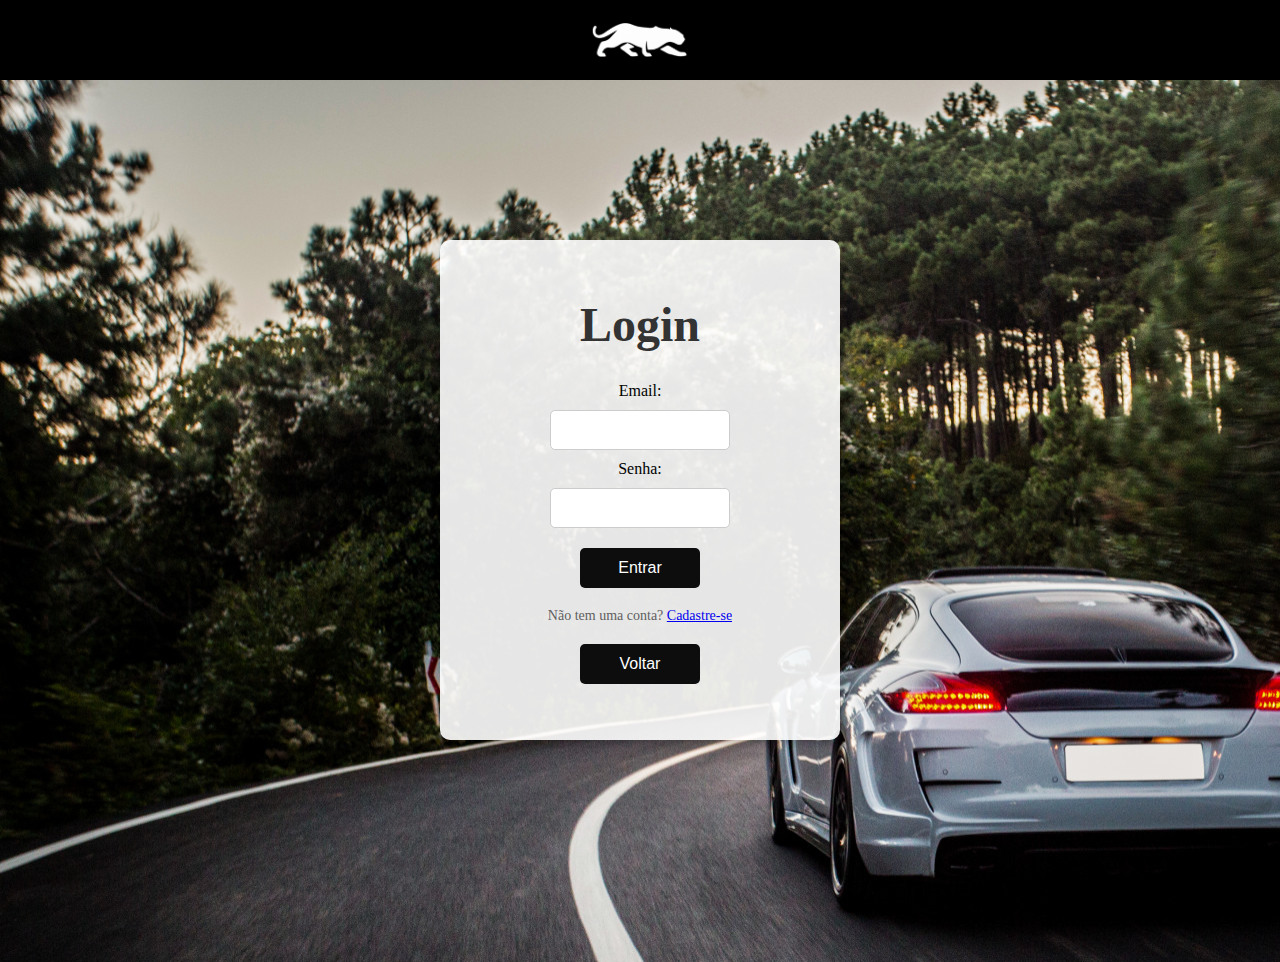
<file: login/login.html>
<!DOCTYPE html>
<html lang="pt-BR">
<head>
    <meta charset="UTF-8">
    <meta name="viewport" content="width=device-width, initial-scale=1.0">
    <title>Login</title>
    <link rel="stylesheet" href="./style.css">
</head>

<body>
    
    <header>
        <img src="../img/logo (1).png" alt="Logo" class="logo">
    </header>

    <main>
       
        <section class="backgroud" style="position: absolute; width: 2000px; height: 962px; ; ">
            <img  src="../img/backgorund.png" alt="">
        </section>

        
        <form action="../php/login.php" method="POST">

            <h1>Login</h1>
            <label for="email">Email:</label>
            <input type="email" id="iEmail" name="email" required>

            <label for="senha">Senha:</label>
            <input type="password" id="iSenha" name="senha" required>

            <button type="submit">Entrar</button>
            <p>Não tem uma conta? <a href="../html/cadastro.html">Cadastre-se</a></p>

            <button class="voltar" onclick="window.location.href='../index.html'">Voltar</button>

        </form>       
    </main>
</body>

</html>
</file>
<file: login/style.css>
*{
    margin: 0;
    padding: 0;
    box-sizing: border-box;
    overflow: hidden;

}
header{
    width: 100vw;
    height: 80px;
    display: flex;
    align-items: center;
    justify-content: center;
    padding: 0;
    background-color: #000;
    z-index: 10;
    position: fixed;
    top: 0;
    left: 0;
}

.logo{
    position: absolute;
    left: 50%;
    transform: translateX(-50%);
    width: 100px;
}
 main{
    display: flex;
    justify-content: center;
    align-items: center;
    height: 100vh;
    background-color: #ffffff;
    padding-top: 80px;
    max-width: 100vw;

    & section{    
        left: 0px;
        top: 0px;
        width: 1656px; 
        height: 962px;
    }
 }
    
 form{
    display: flex;
    flex-direction: column;
    align-items: center;
    justify-content: center;
    width: 400px;
    height: 500px;
    background-color: rgba(255, 255, 255, 0.9); /* Fundo preto com 50% de transparência */
    /*background-color: #f0f0f0;*/
    border-radius: 10px;
    box-shadow: 0 4px 8px rgba(0, 0, 0, 0.2);
    padding: 20px;
    position: relative;

    & h1{
        font-size: 48px;
        margin-bottom: 20px;
        color: #333;
    }
    & input{
        width: 50%;     
        padding: 10px;        
        border: 1px solid #ccc;
        border-radius: 5px;
        font-size: 16px;
    }
    & label{     
        display: flex;
        align-items: start;
        justify-content: start;
        padding: 10px;        
        border-radius: 20px;
        font-size: 16px;
    }
    & button {
        display: flex;
        align-items: center;
        justify-content: center;
        width: 120px;
        height: 40px;
        margin-top: 20px;
        padding: 10px 20px;
        background-color: #0d0d0e;
        color: #fff;
        border: none;
        border-radius: 5px;
        cursor: pointer;
        font-size: 16px;
    }

    & button:hover {
        background-color: #5e5e5e;
        transition: background-color 0.3s ease;
    }
    & button:active {
        background-color: #3e3e3e;
        transition: background-color 0.1s ease;
    }
    
    & p {
        margin-top: 20px;
        font-size: 14px;
        color: #5e5e5e;
    }
}

@media (max-width: 768px) {
    form{
        width: 70%;
        height: auto;
    }
    & h1{
        font-size: 36px;
    }
    & input{
        width: 100%;
    }
    & button {
        width: 100%;
    }
}
</file>
